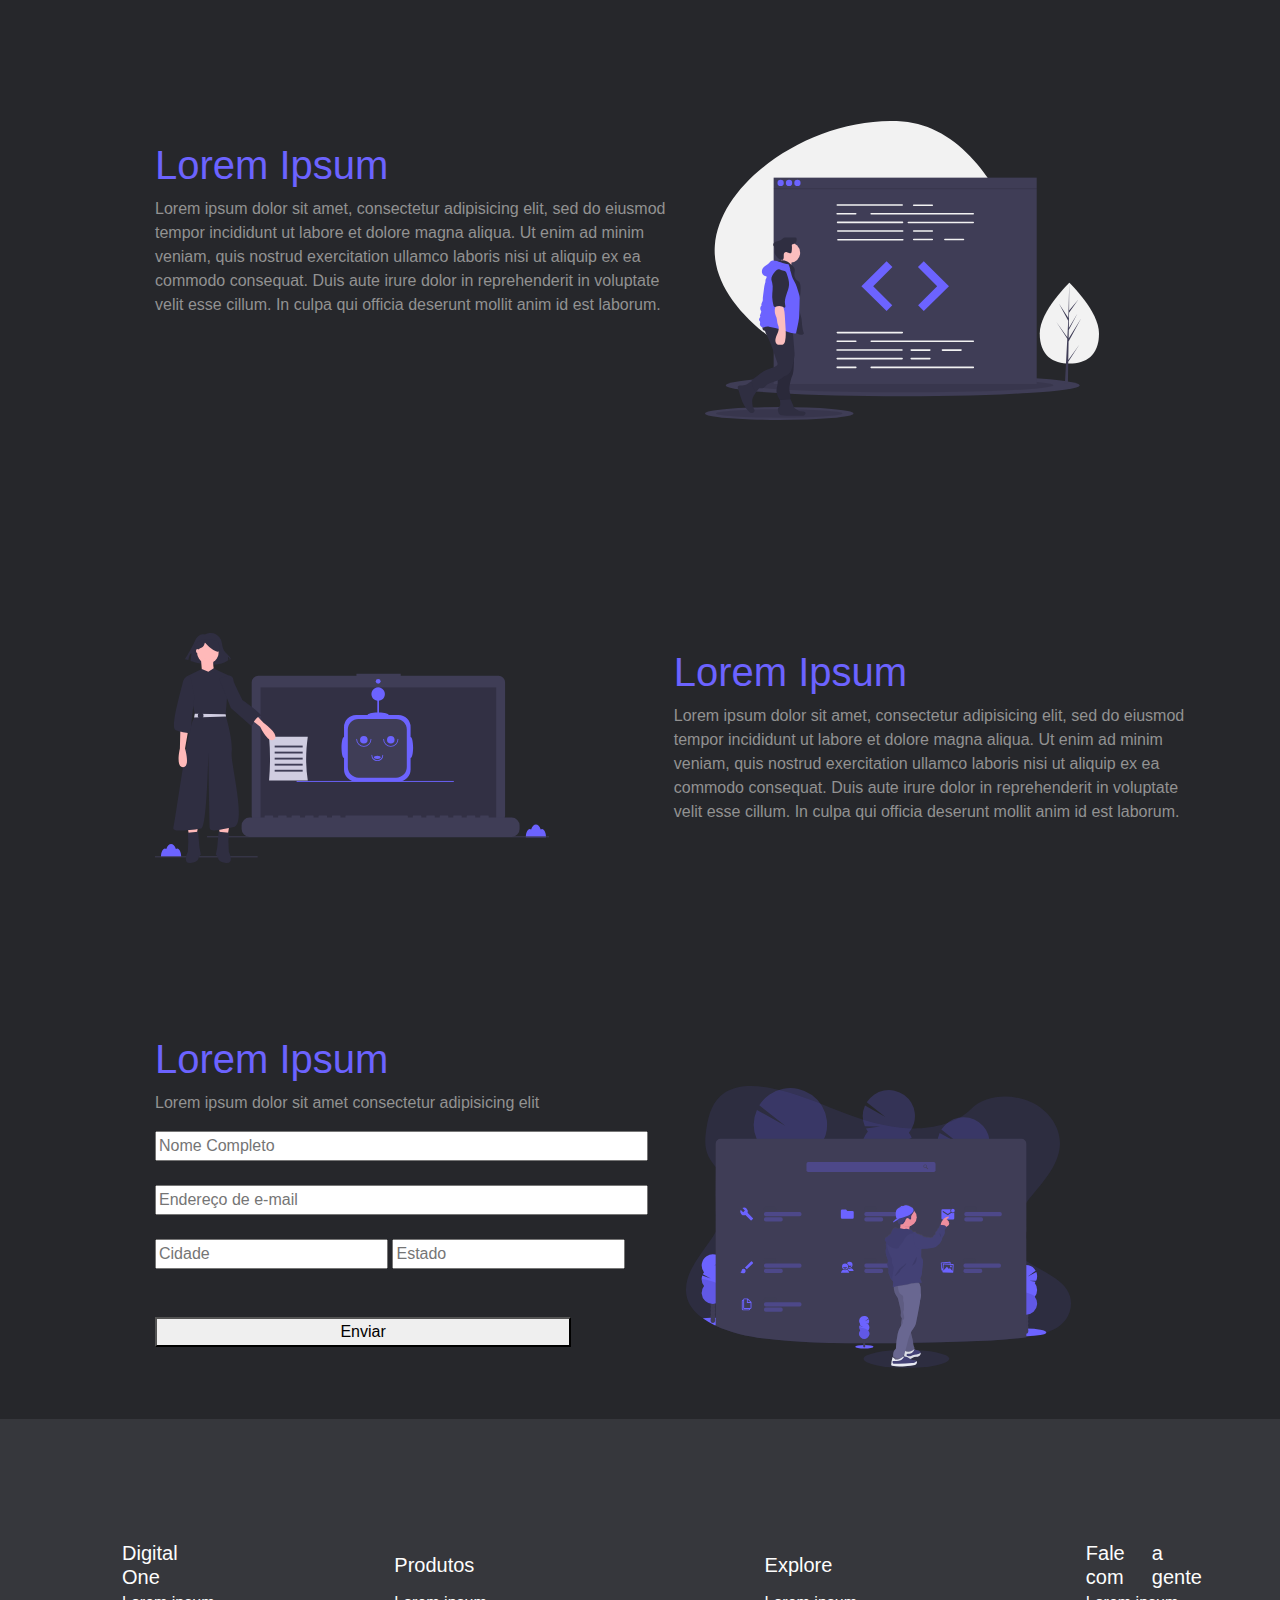
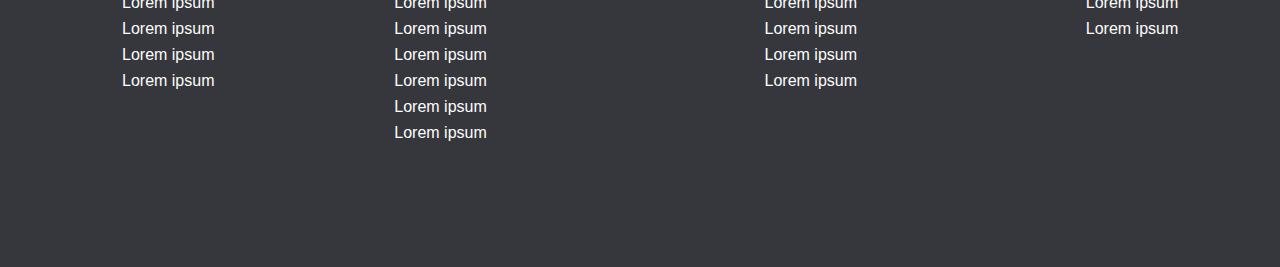
<file: index.html>
<!DOCTYPE html>
<html lang="pt-br">
<head>
    <meta charset="UTF-8">
    <meta http-equiv="X-UA-Compatible" content="IE=edge">
    <meta name="viewport" content="width=device-width, initial-scale=1.0">
    <link rel="stylesheet" href="./assets/css/style.css">
    <link rel="stylesheet" href="assets/css/bootstrap.min.css">

    <title>Layout</title>
</head>
<body id="body">
    <header>
        <div class="texto">
            <h1>Lorem Ipsum</h1>
            <p>
                Lorem ipsum dolor sit amet, consectetur adipisicing elit, sed do eiusmod <br>
                tempor incididunt ut labore et dolore magna aliqua. Ut enim ad minim <br>
                veniam, quis nostrud exercitation ullamco laboris nisi ut aliquip ex ea <br>
                commodo consequat. Duis aute irure dolor in reprehenderit in voluptate <br>
                velit esse cillum. In culpa qui officia deserunt mollit anim id est laborum.
            </p>
        </div>
        <img src="./assets/img/illustration1.svg" alt="Ilustração 1">
    </header>
    <br>
    <br>
    <br>
    <div class="corpo">
        <div class="img2">
            <img src="./assets/img/illustration2.svg" alt="Ilustração 2">
        </div>
        <div class="texto">
            <h1>Lorem Ipsum</h1>
            <p>
                Lorem ipsum dolor sit amet, consectetur adipisicing elit, sed do eiusmod <br>
                tempor incididunt ut labore et dolore magna aliqua. Ut enim ad minim <br>
                veniam, quis nostrud exercitation ullamco laboris nisi ut aliquip ex ea <br>
                commodo consequat. Duis aute irure dolor in reprehenderit in voluptate <br>
                velit esse cillum. In culpa qui officia deserunt mollit anim id est laborum.
            </p>
        </div>
        <br>
        <br>
        <br>
        <div class="form">
            <div class="texto2">
                <h1>Lorem Ipsum</h1>
                <p>Lorem ipsum dolor sit amet consectetur adipisicing elit</p>
            </div>
            <form method="POST">
                <input type="text" id="inputNome" size="50" placeholder="Nome Completo"> <br> <br>
                <input type="email" id="inputEmail" size="50" placeholder="Endereço de e-mail"> <br> <br>
                <input type="text" size="22" placeholder="Cidade">
                <input type="text" size="22" placeholder="Estado"> <br> <br> <br>
                <button type="submit" style="width: 37%;">Enviar</button>
            </form>
            <div class="img3">
                <img src="./assets/img/illustration3.svg" alt="Ilustração 3">
            </div>
        </div>
    </div>
    <br>
    <br>
    <br>
    <footer class="foot">
        <table style="border: none;">
            <thead>
                <tr class="header">
                    <th scope="col"><h5>Digital One</h5></th>
                    <th scope="col"><h5>Produtos</h5></th>
                    <th scope="col"><h5>Explore</h5></th>
                    <th scope="col"><h5>Fale com a gente</h5></th>
                </tr>
            </thead>
            <tbody>
                <tr>
                    <td>Lorem ipsum</td>
                    <td>Lorem ipsum</td>
                    <td>Lorem ipsum</td>
                    <td>Lorem ipsum</td>
                </tr>
                <tr>
                    <td>Lorem ipsum</td>
                    <td>Lorem ipsum</td>
                    <td>Lorem ipsum</td>
                    <td>Lorem ipsum</td>
                </tr>
                <tr>
                    <td>Lorem ipsum</td>
                    <td>Lorem ipsum</td>
                    <td>Lorem ipsum</td>
                    <td></td>
                </tr>
                <tr>
                    <td>Lorem ipsum</td>
                    <td>Lorem ipsum</td>
                    <td>Lorem ipsum</td>
                    <td></td>
                </tr>
                <tr>
                    <td></td>
                    <td>Lorem ipsum</td>
                    <td></td>
                    <td></td>
                </tr>
                <tr>
                    <td></td>
                    <td>Lorem ipsum</td>
                    <td></td>
                    <td></td>
                </tr>
            </tbody>
        </table>
    </footer>
</body>
</html>
</file>
<file: assets/css/style.css>
#body {
  font-family: Arial, Helvetica, sans-serif;
  background: #26272b;
}

header {
  padding-top: 121px;
  padding-left: 155px;
}

header .texto {
  float: left;
  width: 550px;
  margin-top: 20px;
  display: table-cell;
}

header .texto h1 {
  color: #6c63ff;
}

header .texto p {
  color: #929292;
}

header img {
  display: table-cell;
  width: 35%;
}

.corpo {
  padding-top: 121px;
  padding-left: 155px;
}

.corpo img {
  display: table-cell;
  width: 35%;
  margin-top: 20px;
}

.corpo .texto {
  margin-top: -215px;
  margin-right: 5%;
  float: right;
  width: 550px;
  display: table-cell;
}

.corpo .texto h1 {
  color: #6c63ff;
}

.corpo .texto p {
  color: #929292;
}

.corpo .form .texto2 {
  margin-top: 100px;
}

.corpo .form .texto2 h1 {
  color: #6c63ff;
}

.corpo .form .texto2 p {
  color: #929292;
}

.corpo .form .img3 {
  float: right;
  margin-right: -45%;
  margin-top: -25%;
}

.foot {
  padding: 121px;
  margin: 0;
  border: 0;
  background: #36373c;
  color: #fdfdfd;
  display: block;
}

.foot table thead tr th {
  -webkit-columns: 4;
          columns: 4;
}

.foot table thead tr td {
  -webkit-box-align: baseline;
      -ms-flex-align: baseline;
          align-items: baseline;
}
/*# sourceMappingURL=style.css.map */
</file>
